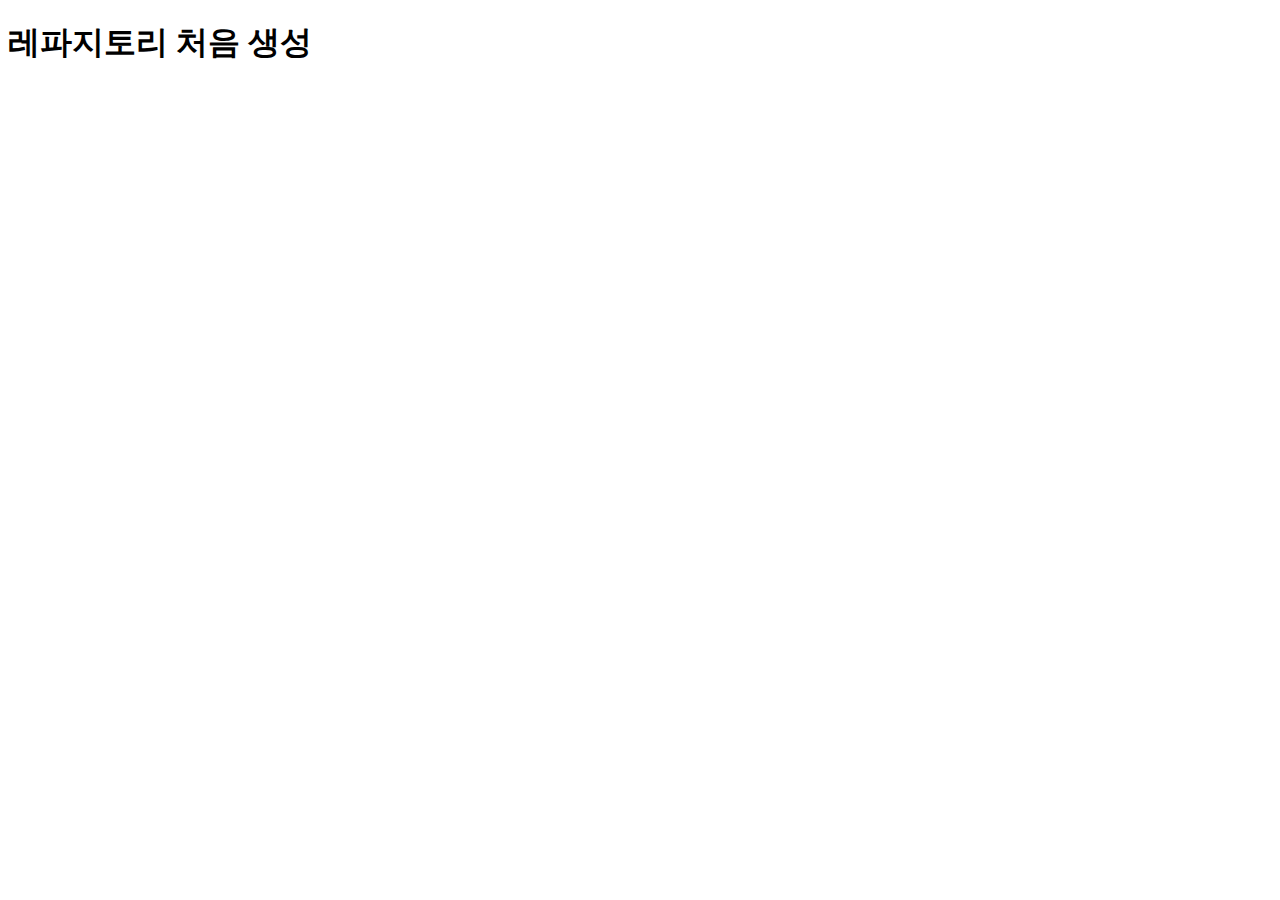
<file: index.html>
<!DOCTYPE html>
<html lang="ko">
<head>
    <meta charset="UTF-8">
    <meta name="viewport" content="width=device-width, initial-scale=1.0">
    <title>깃허브 연습</title>
</head>
<body>
    <h1>레파지토리 처음 생성</h1>
</body>
</html>
</file>
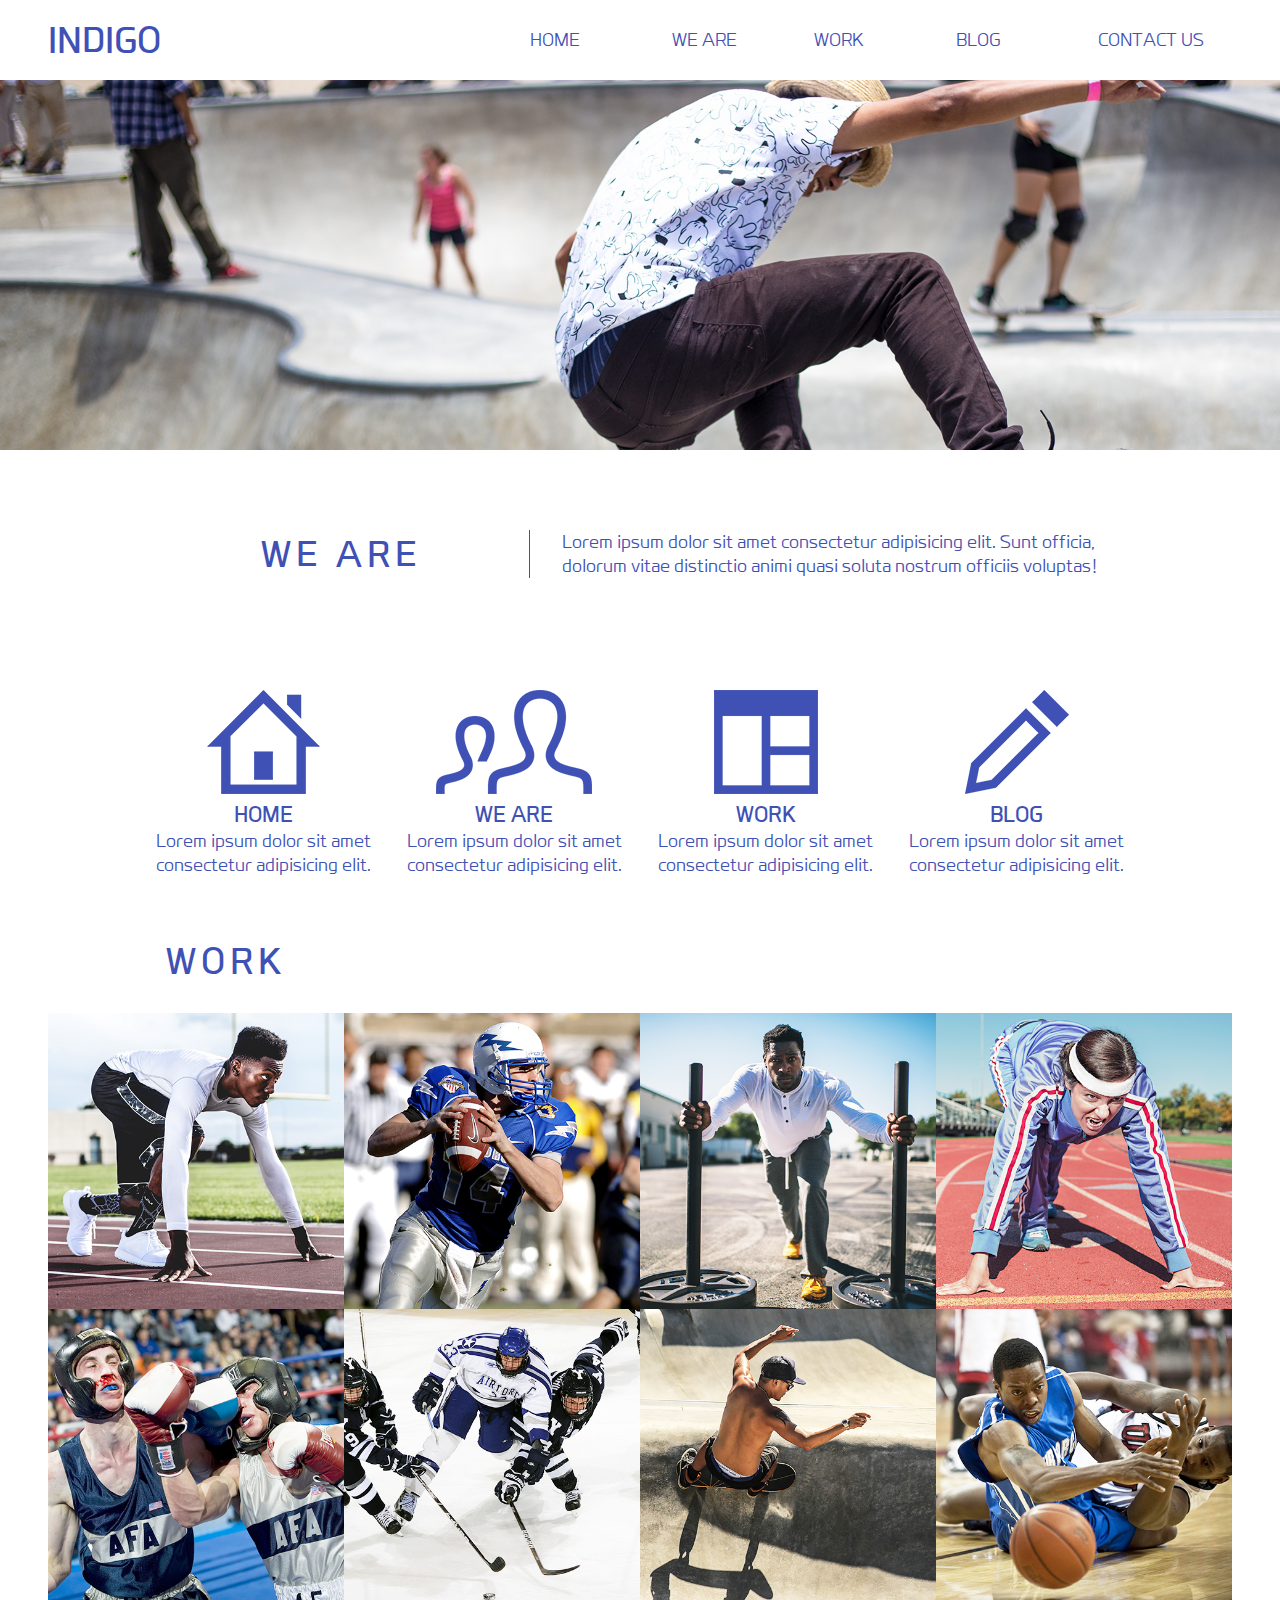
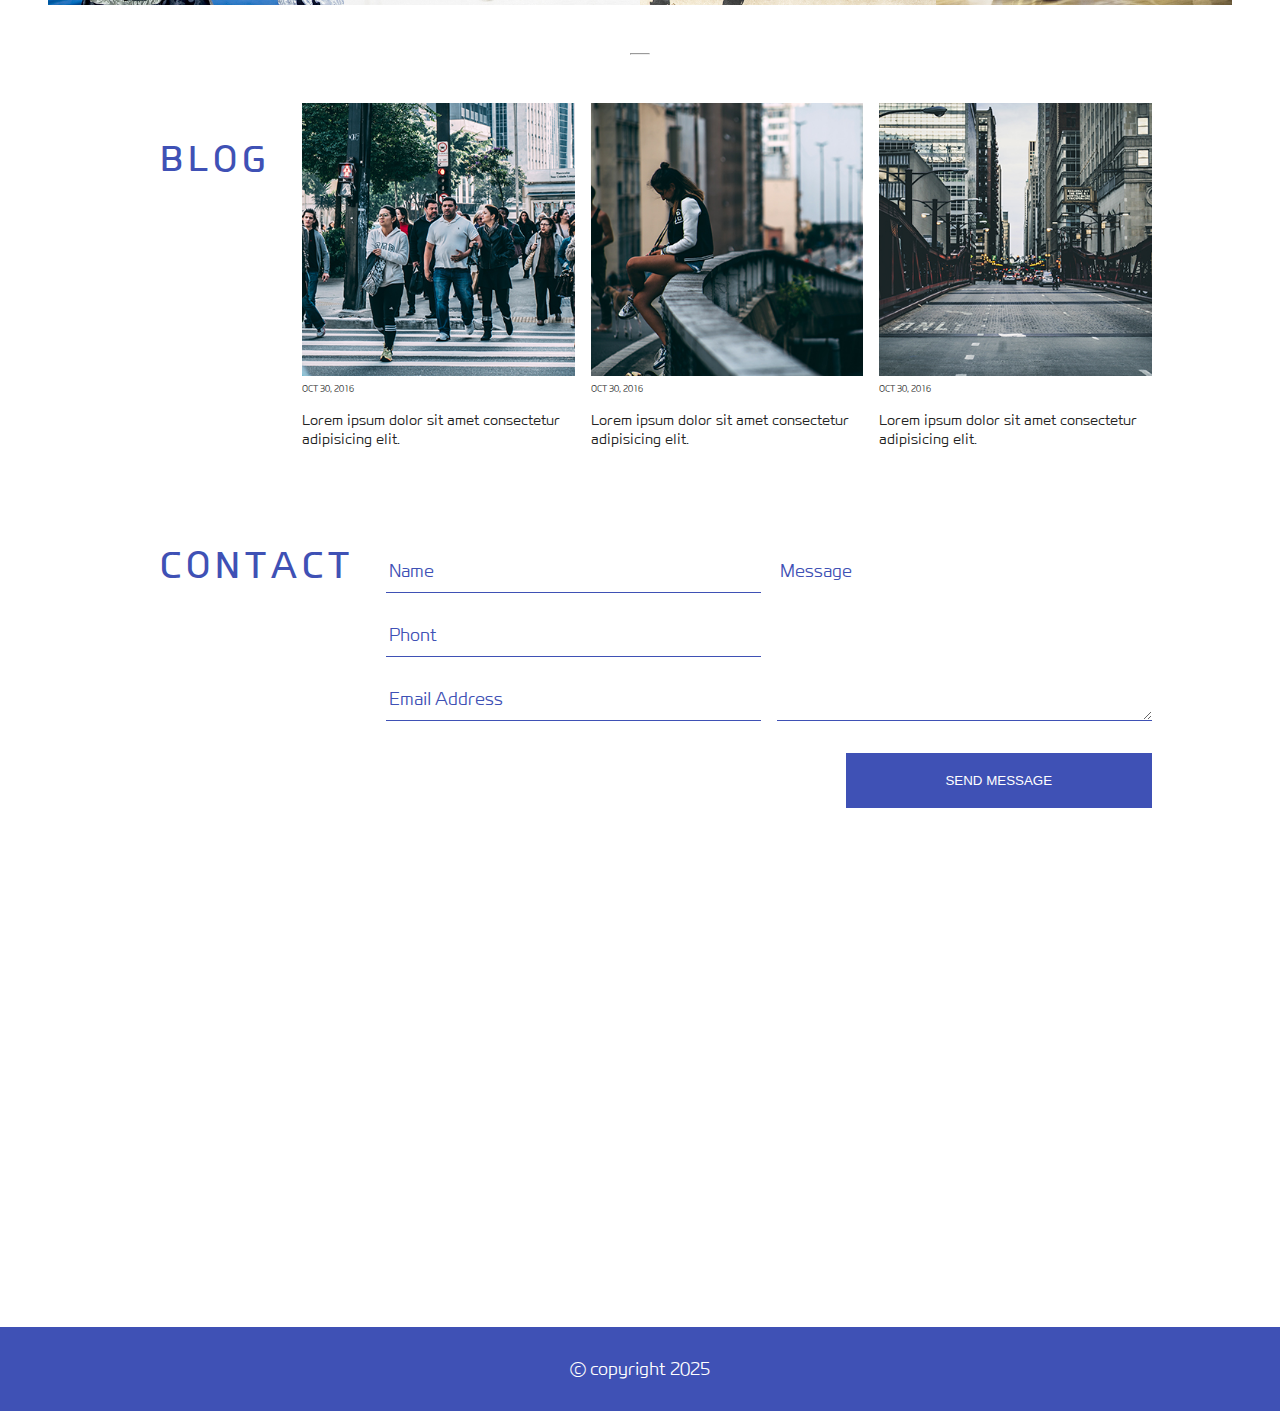
<file: response/index.html>
<!DOCTYPE html>
<html lang="ko">
  <head>
    <meta charset="UTF-8" />
    <meta name="viewport" content="width=device-width, initial-scale=1.0" />
    <link rel="icon" href="./images/favicon.ico" type="image/x-icon" />
    <link
      rel="stylesheet"
      href="https://cdnjs.cloudflare.com/ajax/libs/font-awesome/6.7.2/css/all.min.css"
    />
    <link rel="stylesheet" href="./CSS/reset.css" />
    <link rel="stylesheet" href="./CSS/fonts.css" />
    <link rel="stylesheet" href="./CSS/stlye.css" />
    <title>INDIGO</title>
  </head>
  <body>
    <header id="home">
      <nav>
        <h1>INDIGO</h1>
        <div class="menu-icon"><i class="fa-solid fa-bars"></i></div>
        <ul>
          <li><a href="#home">HOME</a></li>
          <li><a href="#about">WE ARE</a></li>
          <li><a href="#work">WORK</a></li>
          <li><a href="#blog">BLOG</a></li>
          <li><a href="#contact">CONTACT US</a></li>
        </ul>
      </nav>
    </header>
    <section id="about">
      <article class="weare">
        <h2>WE ARE</h2>
        <p>
          Lorem ipsum dolor sit amet consectetur adipisicing elit. Sunt officia,
          dolorum vitae distinctio animi quasi soluta nostrum officiis voluptas!
        </p>
      </article>
      <ul class="icon">
        <li>
          <img src="./images/promo01.png" alt="home 이미지" />
          <h3>HOME</h3>
          <p>Lorem ipsum dolor sit amet consectetur adipisicing elit.</p>
        </li>
        <li>
          <img src="./images/promo02.png" alt="we are 이미지" />
          <h3>WE ARE</h3>
          <p>Lorem ipsum dolor sit amet consectetur adipisicing elit.</p>
        </li>
        <li>
          <img src="./images/promo03.png" alt="work 이미지" />
          <h3>WORK</h3>
          <p>Lorem ipsum dolor sit amet consectetur adipisicing elit.</p>
        </li>
        <li>
          <img src="./images/promo04.png" alt="blog 이미지" />
          <h3>BLOG</h3>
          <p>Lorem ipsum dolor sit amet consectetur adipisicing elit.</p>
        </li>
      </ul>
    </section>
    <section id="work">
      <h2>WORK</h2>
      <article>
        <a href="#">
          <p>
            이미지1 <br />
            WEB/PRINT
          </p>
        </a>
        <a href="#">
          <p>
            이미지2 <br />
            WEB/PRINT
          </p>
        </a>
        <a href="#">
          <p>
            이미지3 <br />
            WEB/PRINT
          </p>
        </a>
        <a href="#">
          <p>
            이미지4 <br />
            WEB/PRINT
          </p>
        </a>
        <a href="#">
          <p>
            이미지5 <br />
            WEB/PRINT
          </p>
        </a>
        <a href="#">
          <p>
            이미지6 <br />
            WEB/PRINT
          </p>
        </a>
        <a href="#">
          <p>
            이미지7 <br />
            WEB/PRINT
          </p>
        </a>
        <a href="#">
          <p>
            이미지8 <br />
            WEB/PRINT
          </p>
        </a>
      </article>
    </section>
    <hr />
    <section id="blog">
      <h2>BLOG</h2>
      <ul>
        <li>
          <img src="./images/blog01.jpg" alt="블로그 1 이미지" />
          <p>OCT 30, 2016</p>
          <p>Lorem ipsum dolor sit amet consectetur adipisicing elit.</p>
        </li>
        <li>
          <img src="./images/blog02.jpg" alt="블로그 2 이미지" />
          <p>OCT 30, 2016</p>
          <p>Lorem ipsum dolor sit amet consectetur adipisicing elit.</p>
        </li>
        <li>
          <img src="./images/blog03.jpg" alt="블로그 3 이미지" />
          <p>OCT 30, 2016</p>
          <p>Lorem ipsum dolor sit amet consectetur adipisicing elit.</p>
        </li>
      </ul>
    </section>
    <section id="contact">
      <h2>CONTACT</h2>
      <form>
        <div class="form-box">
          <div class="left">
            <label>
              <span>Name</span>
              <input type="text" />
            </label>
            <label>
              <span>Phont</span>
              <input type="tell" />
            </label>
            <label>
              <span>Email Address</span>
              <input type="email" />
            </label>
          </div>
          <div class="right">
            <label>
              <span>Message</span>
              <textarea></textarea>
            </label>
          </div>
        </div>
        <button>SEND MESSAGE</button>
      </form>
    </section>
    <footer>
      <iframe
        src="https://www.google.com/maps/embed?pb=!1m18!1m12!1m3!1d3174.5553097327434!2d127.01115207642076!3d37.28197084039351!2m3!1f0!2f0!3f0!3m2!1i1024!2i768!4f13.1!3m3!1m2!1s0x357b43340a137667%3A0x692f2601c8996039!2z7ZmU7ISx7ZaJ6raB!5e0!3m2!1sko!2skr!4v1745979293502!5m2!1sko!2skr"
        width="100%"
        height="450"
        style="border: 0"
        allowfullscreen=""
        loading="lazy"
        referrerpolicy="no-referrer-when-downgrade"
      ></iframe>
      <p>ⓒ copyright 2025</p>
    </footer>
  </body>
</html>
</file>
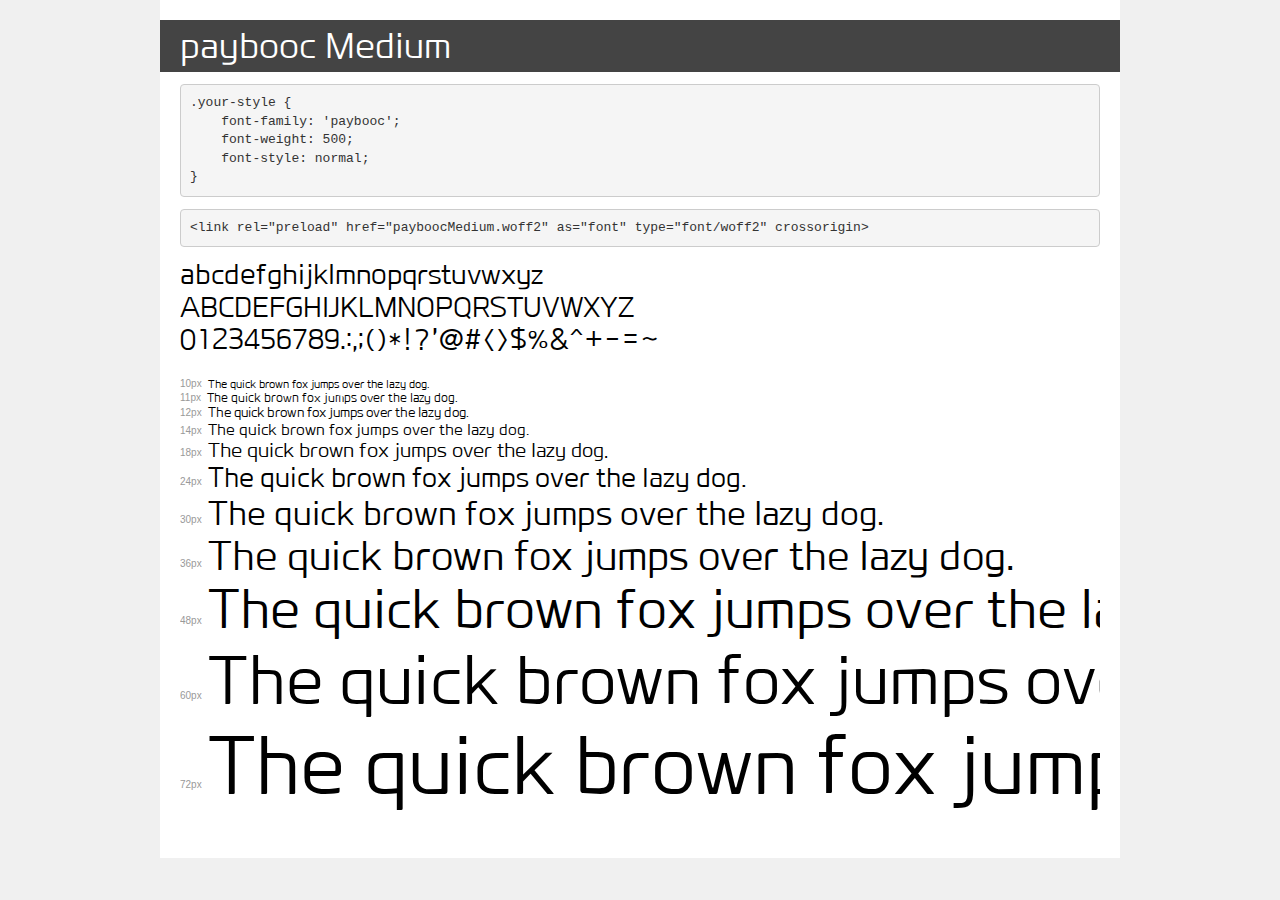
<file: blog-style/font/demo.html>
<!DOCTYPE html>
<html lang="en">
<head>
    <meta charset="utf-8">
    <meta http-equiv="X-UA-Compatible" content="IE=edge">
    <meta name="viewport" content="width=device-width, initial-scale=1">
    <meta name="robots" content="noindex, noarchive">
    <meta name="format-detection" content="telephone=no">
    <title>Transfonter demo</title>
    <link href="stylesheet.css" rel="stylesheet">
    <style>
        /*
        http://meyerweb.com/eric/tools/css/reset/
        v2.0 | 20110126
        License: none (public domain)
        */
        html, body, div, span, applet, object, iframe,
        h1, h2, h3, h4, h5, h6, p, blockquote, pre,
        a, abbr, acronym, address, big, cite, code,
        del, dfn, em, img, ins, kbd, q, s, samp,
        small, strike, strong, sub, sup, tt, var,
        b, u, i, center,
        dl, dt, dd, ol, ul, li,
        fieldset, form, label, legend,
        table, caption, tbody, tfoot, thead, tr, th, td,
        article, aside, canvas, details, embed,
        figure, figcaption, footer, header, hgroup,
        menu, nav, output, ruby, section, summary,
        time, mark, audio, video {
            margin: 0;
            padding: 0;
            border: 0;
            font-size: 100%;
            font: inherit;
            vertical-align: baseline;
        }
        /* HTML5 display-role reset for older browsers */
        article, aside, details, figcaption, figure,
        footer, header, hgroup, menu, nav, section {
            display: block;
        }
        body {
            line-height: 1;
        }
        ol, ul {
            list-style: none;
        }
        blockquote, q {
            quotes: none;
        }
        blockquote:before, blockquote:after,
        q:before, q:after {
            content: '';
            content: none;
        }
        table {
            border-collapse: collapse;
            border-spacing: 0;
        }
        /* demo styles */
        body {
            background: #f0f0f0;
            color: #000;
        }
        .page {
            background: #fff;
            width: 920px;
            margin: 0 auto;
            padding: 20px 20px 0 20px;
            overflow: hidden;
        }
        .font-container {
            overflow-x: auto;
            overflow-y: hidden;
            margin-bottom: 40px;
            line-height: 1.3;
            white-space: nowrap;
            padding-bottom: 5px;
        }
        h1 {
            position: relative;
            background: #444;
            font-size: 32px;
            color: #fff;
            padding: 10px 20px;
            margin: 0 -20px 12px -20px;
        }
        .letters {
            font-size: 25px;
            margin-bottom: 20px;
        }
        .s10:before {
            content: '10px';
        }
        .s11:before {
            content: '11px';
        }
        .s12:before {
            content: '12px';
        }
        .s14:before {
            content: '14px';
        }
        .s18:before {
            content: '18px';
        }
        .s24:before {
            content: '24px';
        }
        .s30:before {
            content: '30px';
        }
        .s36:before {
            content: '36px';
        }
        .s48:before {
            content: '48px';
        }
        .s60:before {
            content: '60px';
        }
        .s72:before {
            content: '72px';
        }
        .s10:before, .s11:before, .s12:before, .s14:before,
        .s18:before, .s24:before, .s30:before, .s36:before,
        .s48:before, .s60:before, .s72:before {
            font-family: Arial, sans-serif;
            font-size: 10px;
            font-weight: normal;
            font-style: normal;
            color: #999;
            padding-right: 6px;
        }
        pre {
            display: block;
            padding: 9px;
            margin: 0 0 12px;
            font-family: Monaco, Menlo, Consolas, "Courier New", monospace;
            font-size: 13px;
            line-height: 1.428571429;
            color: #333;
            font-weight: normal;
            font-style: normal;
            background-color: #f5f5f5;
            border: 1px solid #ccc;
            overflow-x: auto;
            border-radius: 4px;
        }
        /* responsive */
        @media (max-width: 959px) {
            .page {
                width: auto;
                margin: 0;
            }
        }
    </style>
</head>
<body>
<div class="page">
    <div class="demo">
        <h1 style="font-family: 'paybooc'; font-weight: 500; font-style: normal;">paybooc Medium</h1>
        <pre title="Usage">.your-style {
    font-family: 'paybooc';
    font-weight: 500;
    font-style: normal;
}</pre>
        <pre title="Preload (optional)">
&lt;link rel=&quot;preload&quot; href=&quot;payboocMedium.woff2&quot; as=&quot;font&quot; type=&quot;font/woff2&quot; crossorigin&gt;</pre>
        <div class="font-container" style="font-family: 'paybooc'; font-weight: 500; font-style: normal;">
            <p class="letters">
                abcdefghijklmnopqrstuvwxyz<br>
ABCDEFGHIJKLMNOPQRSTUVWXYZ<br>
                0123456789.:,;()*!?'@#&lt;&gt;$%&^+-=~
            </p>
            <p class="s10" style="font-size: 10px;">The quick brown fox jumps over the lazy dog.</p>
            <p class="s11" style="font-size: 11px;">The quick brown fox jumps over the lazy dog.</p>
            <p class="s12" style="font-size: 12px;">The quick brown fox jumps over the lazy dog.</p>
            <p class="s14" style="font-size: 14px;">The quick brown fox jumps over the lazy dog.</p>
            <p class="s18" style="font-size: 18px;">The quick brown fox jumps over the lazy dog.</p>
            <p class="s24" style="font-size: 24px;">The quick brown fox jumps over the lazy dog.</p>
            <p class="s30" style="font-size: 30px;">The quick brown fox jumps over the lazy dog.</p>
            <p class="s36" style="font-size: 36px;">The quick brown fox jumps over the lazy dog.</p>
            <p class="s48" style="font-size: 48px;">The quick brown fox jumps over the lazy dog.</p>
            <p class="s60" style="font-size: 60px;">The quick brown fox jumps over the lazy dog.</p>
            <p class="s72" style="font-size: 72px;">The quick brown fox jumps over the lazy dog.</p>
        </div>
    </div>

</div>
</body>
</html>
</file>
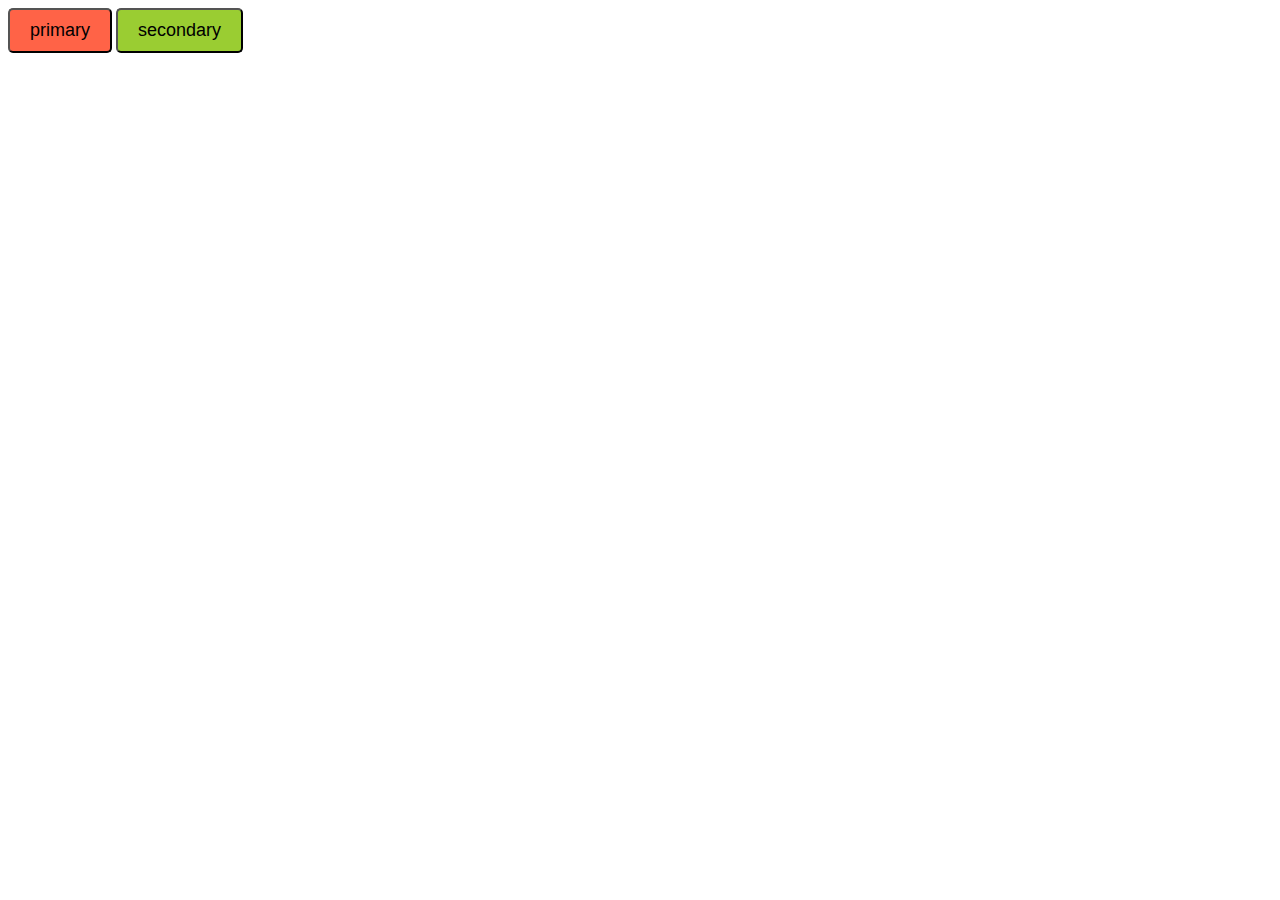
<file: SCSS/first/extend.html>
<!DOCTYPE html>
<html lang="ko">
<head>
    <meta charset="UTF-8">
    <meta name="viewport" content="width=device-width, initial-scale=1.0">
    <link rel="stylesheet" href="../css/extend.css">
    <title>상속</title>
</head>
<body>
    <div class="btn-wrap">
        <button class="primary">primary</button>
        <button class="secondary">secondary</button>
    </div>
</body>
</html>
</file>
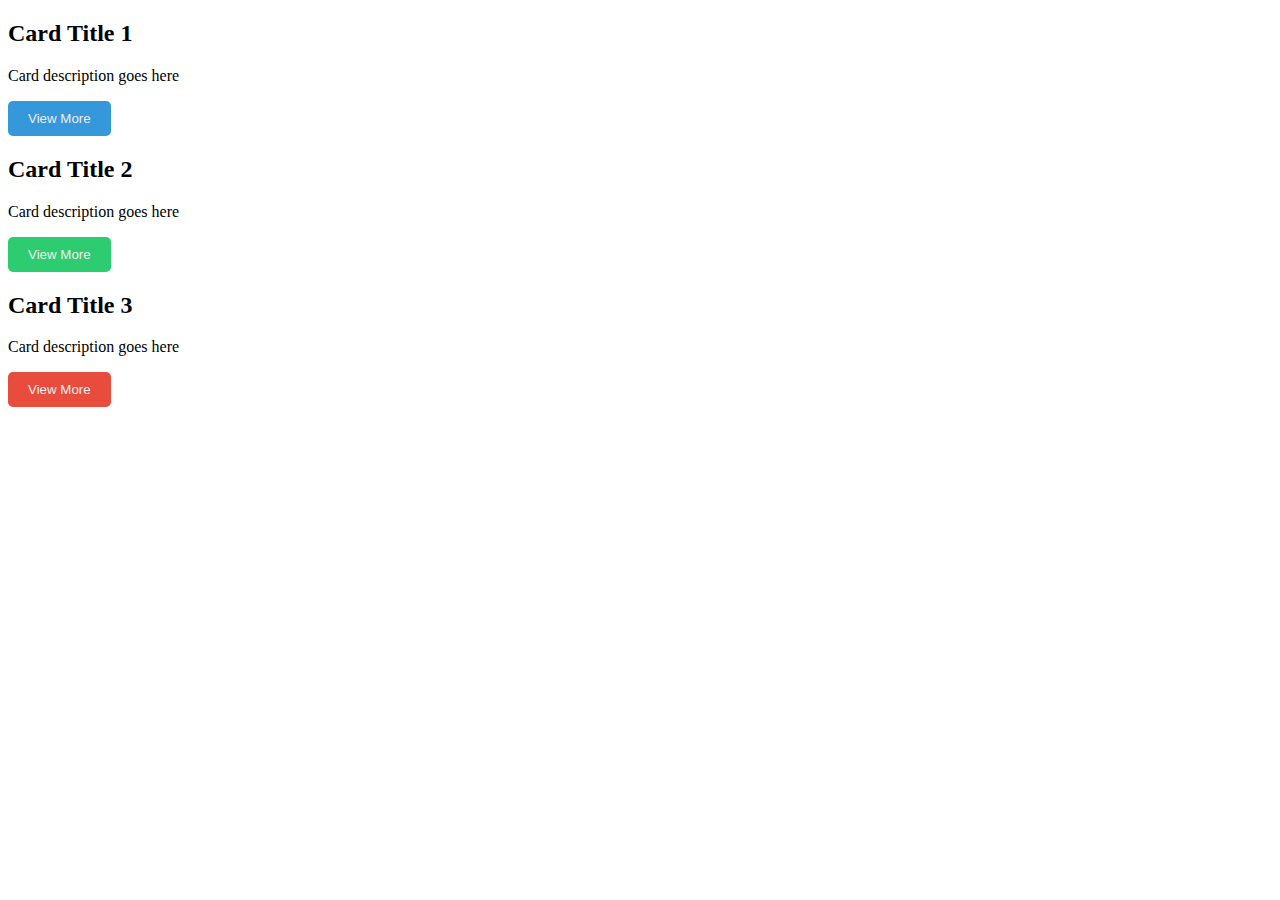
<file: SCSS/first/media.html>
<!DOCTYPE html>
<html lang="ko">
<head>
    <meta charset="UTF-8">
    <meta name="viewport" content="width=device-width, initial-scale=1.0">
    <link rel="stylesheet" href="../css/media.css">
    <title>Document</title>
</head>
<body>
    <!-- <div class="container"></div> -->
     <section>
        <div class="card">
            <h2>Card Title 1</h2>
            <p>Card description goes here</p>
            <button>View More</button>
        </div>
        <div class="card">
            <h2>Card Title 2</h2>
            <p>Card description goes here</p>
            <button>View More</button>
        </div>
        <div class="card">
            <h2>Card Title 3</h2>
            <p>Card description goes here</p>
            <button>View More</button>
        </div>
     </section>
</body>
</html>
</file>
<file: response/CSS/fonts.css>
@font-face {
    font-family: 'paybooc';
    src: url('../font/paybooc\ Light.ttf') format('truetype');
    font-weight: 100;
    font-style: normal;
}
@font-face {
    font-family: 'paybooc';
    src: url('../font/paybooc\ Medium.ttf') format('truetype');
    font-weight: 400;
    font-style: normal;
}
@font-face {
    font-family: 'paybooc';
    src: url('../font/paybooc\ Bold.ttf') format('truetype');
    font-weight: 600;
    font-style: normal;
}
</file>
<file: response/CSS/stlye.css>
html {
  scroll-behavior: smooth;
}

body {
  font-family: "paybooc", sans-serif;
  color: #3f51b5;
}

header {
  height: 80vh;
  width: 100%;
  background-image: url(../images/slide01.jpg);
  background-repeat: no-repeat;
  background-position: center;
  background-size: cover;
}
@media screen and (min-width: 768px) {
  header {
    height: 50vh;
  }
}
header nav {
  height: 80px;
  background-color: #fff;
  padding: 0 3rem;
  display: -webkit-box;
  display: -ms-flexbox;
  display: flex;
  -webkit-box-pack: justify;
      -ms-flex-pack: justify;
          justify-content: space-between;
  -webkit-box-align: center;
      -ms-flex-align: center;
          align-items: center;
  -webkit-box-orient: horizontal;
  -webkit-box-direction: normal;
      -ms-flex-direction: row;
          flex-direction: row;
}
header nav .menu-icon {
  font-size: 1.5rem;
  cursor: pointer;
}
@media screen and (min-width: 768px) {
  header nav .menu-icon {
    display: none;
  }
}
header nav .menu-icon:hover + ul {
  display: block;
}
header nav ul {
  display: none;
  width: 100%;
  position: absolute;
  top: 80px;
  left: 0;
}
header nav ul li {
  width: 100%;
  background-color: #3f51b5;
  color: #eee;
  padding: 0.5rem 0;
}
header nav ul li a {
  width: 100%;
  padding: 0 0.5rem;
}
@media screen and (min-width: 768px) {
  header nav ul li {
    width: 20%;
    padding: 0;
    background-color: #FFF;
    color: #3f51b5;
  }
}
@media screen and (min-width: 768px) {
  header nav ul {
    position: static;
    width: 60%;
    display: -webkit-box;
    display: -ms-flexbox;
    display: flex;
    -webkit-box-pack: center;
        -ms-flex-pack: center;
            justify-content: center;
    -webkit-box-align: center;
        -ms-flex-align: center;
            align-items: center;
    -webkit-box-orient: horizontal;
    -webkit-box-direction: normal;
        -ms-flex-direction: row;
            flex-direction: row;
  }
}

section#about {
  margin: 2rem;
  text-align: center;
  line-height: 1.5;
}
section#about article {
  margin: 3rem 0;
  padding: 3rem 0;
}
section#about article h2 {
  font-size: 2rem;
  letter-spacing: 5px;
}
@media screen and (min-width: 768px) {
  section#about article h2 {
    width: 40%;
    border-right: 1px solid #3f51b5;
  }
}
@media screen and (min-width: 768px) {
  section#about article p {
    text-align: left;
    width: 60%;
    text-align: left;
  }
}
@media screen and (min-width: 768px) {
  section#about article {
    width: 80%;
    margin: 0 auto;
    display: -webkit-box;
    display: -ms-flexbox;
    display: flex;
    -webkit-box-pack: center;
        -ms-flex-pack: center;
            justify-content: center;
    -webkit-box-align: center;
        -ms-flex-align: center;
            align-items: center;
    -webkit-box-orient: horizontal;
    -webkit-box-direction: normal;
        -ms-flex-direction: row;
            flex-direction: row;
    gap: 2rem;
  }
}
section#about ul li {
  margin: 1rem 0;
}
@media screen and (min-width: 768px) {
  section#about ul {
    width: 80%;
    margin: 3rem auto;
    display: -webkit-box;
    display: -ms-flexbox;
    display: flex;
    -webkit-box-pack: center;
        -ms-flex-pack: center;
            justify-content: center;
    -webkit-box-align: center;
        -ms-flex-align: center;
            align-items: center;
    -webkit-box-orient: horizontal;
    -webkit-box-direction: normal;
        -ms-flex-direction: row;
            flex-direction: row;
    gap: 2rem;
  }
}

section#work {
  margin: 3rem;
}
section#work h2 {
  font-size: 2rem;
  letter-spacing: 5px;
  text-align: center;
}
@media screen and (min-width: 768px) {
  section#work h2 {
    width: 80%;
    margin: 2rem auto;
    text-align: left;
  }
}
section#work article {
  display: grid;
  grid-template-columns: 1fr;
}
@media screen and (min-width: 768px) {
  section#work article {
    grid-template-columns: repeat(4, 1fr);
  }
}
section#work article a {
  aspect-ratio: 1/1;
  background-repeat: no-repeat;
  background-size: cover;
}
section#work article a:nth-child(1) {
  background-image: url(../images/work01.jpg);
}
section#work article a:nth-child(2) {
  background-image: url(../images/work02.jpg);
}
section#work article a:nth-child(3) {
  background-image: url(../images/work03.jpg);
}
section#work article a:nth-child(4) {
  background-image: url(../images/work04.jpg);
}
section#work article a:nth-child(5) {
  background-image: url(../images/work05.jpg);
}
section#work article a:nth-child(6) {
  background-image: url(../images/work06.jpg);
}
section#work article a:nth-child(7) {
  background-image: url(../images/work07.jpg);
}
section#work article a:nth-child(8) {
  background-image: url(../images/work08.jpg);
}
section#work article a:hover p {
  display: block;
}
section#work article a p {
  display: none;
  width: 100%;
  height: 100%;
  background-color: rgba(0, 0, 255, 0.5);
  color: #eee;
  padding: 1rem;
}

hr {
  width: 20px;
  margin: 2rem auto;
  text-align: center;
}

section#blog {
  width: 80%;
  margin: 3rem auto;
  line-height: 1.5;
  display: -webkit-box;
  display: -ms-flexbox;
  display: flex;
  -webkit-box-pack: center;
      -ms-flex-pack: center;
          justify-content: center;
  -webkit-box-align: center;
      -ms-flex-align: center;
          align-items: center;
  -webkit-box-orient: vertical;
  -webkit-box-direction: normal;
      -ms-flex-direction: column;
          flex-direction: column;
}
@media screen and (min-width: 768px) {
  section#blog {
    -webkit-box-pack: justify;
        -ms-flex-pack: justify;
            justify-content: space-between;
    -webkit-box-align: start;
        -ms-flex-align: start;
            align-items: flex-start;
    -webkit-box-orient: horizontal;
    -webkit-box-direction: normal;
        -ms-flex-direction: row;
            flex-direction: row;
  }
}
section#blog h2 {
  margin: 2rem;
  font-size: 2rem;
  letter-spacing: 5px;
  text-align: center;
}
@media screen and (min-width: 768px) {
  section#blog ul {
    display: -webkit-box;
    display: -ms-flexbox;
    display: flex;
    -ms-flex-pack: distribute;
        justify-content: space-around;
    -webkit-box-align: center;
        -ms-flex-align: center;
            align-items: center;
    -webkit-box-orient: horizontal;
    -webkit-box-direction: normal;
        -ms-flex-direction: row;
            flex-direction: row;
    gap: 1rem;
  }
}
section#blog ul li img {
  width: 100%;
}
section#blog ul li p {
  color: #222;
}
section#blog ul li p:nth-of-type(1) {
  font-size: 0.5rem;
}
section#blog ul li p:nth-of-type(2) {
  font-size: 0.8rem;
  margin: 1rem 0;
}

@media screen and (min-width: 768px) {
  section#contact {
    display: -webkit-box;
    display: -ms-flexbox;
    display: flex;
    -webkit-box-pack: center;
        -ms-flex-pack: center;
            justify-content: center;
    -webkit-box-align: start;
        -ms-flex-align: start;
            align-items: flex-start;
    -webkit-box-orient: horizontal;
    -webkit-box-direction: normal;
        -ms-flex-direction: row;
            flex-direction: row;
    width: 80%;
    margin: 3rem auto;
  }
}
section#contact h2 {
  margin: 2rem;
  font-size: 2rem;
  letter-spacing: 5px;
  text-align: center;
}
section#contact form {
  width: 80%;
  margin: 1rem auto;
}
@media screen and (min-width: 768px) {
  section#contact form .form-box {
    display: -webkit-box;
    display: -ms-flexbox;
    display: flex;
    -webkit-box-pack: center;
        -ms-flex-pack: center;
            justify-content: center;
    -webkit-box-align: start;
        -ms-flex-align: start;
            align-items: flex-start;
    -webkit-box-orient: horizontal;
    -webkit-box-direction: normal;
        -ms-flex-direction: row;
            flex-direction: row;
    gap: 1rem;
  }
}
section#contact form .form-box div {
  width: 100%;
}
@media screen and (min-width: 768px) {
  section#contact form .form-box div {
    width: 50%;
  }
}
section#contact label {
  display: block;
  position: relative;
  height: 2rem;
  margin: 2rem 0;
}
section#contact label span {
  position: absolute;
  top: 0;
  left: 3px;
  z-index: 3;
}
section#contact label input, section#contact label textarea {
  position: absolute;
  top: 0;
  left: 0;
  width: 100%;
  height: 100%;
  border: none;
  border-bottom: 1px solid #3f51b5;
}
section#contact label textarea {
  height: 500%;
}
section#contact button {
  margin-top: 200px;
  background-color: #3f51b5;
  color: #FFf;
  border: none;
  outline: none;
  padding: 20px;
  display: block;
  width: 40%;
  margin-left: auto;
  cursor: pointer;
}
@media screen and (min-width: 768px) {
  section#contact button {
    margin-top: 0;
  }
}
section#contact button:hover {
  background-color: #171e44;
}

footer p {
  background-color: #3f51b5;
  color: #FFF;
  padding: 2rem 0;
  text-align: center;
}/*# sourceMappingURL=stlye.css.map */
</file>
<file: blog-style/font/stylesheet.css>
@font-face {
    font-family: 'paybooc';
    src: url('payboocMedium.woff2') format('woff2'),
        url('payboocMedium.woff') format('woff');
    font-weight: 500;
    font-style: normal;
    font-display: swap;
}
</file>
<file: SCSS/css/extend.css>
.btn-wrap .secondary, .btn-wrap .primary {
  padding: 10px 20px;
  border-radius: 5px;
  font-size: 18px;
}

.btn-wrap .primary {
  background-color: tomato;
}
.btn-wrap .secondary {
  background-color: yellowgreen;
}/*# sourceMappingURL=extend.css.map */
</file>
<file: SCSS/css/media.css>
.container {
  height: 100vh;
  width: 1000px;
  margin: 0 auto;
  background-color: #3498db;
}
@media (max-width: 786px) {
  .container {
    width: 90%;
    background-color: #2ecc71;
  }
}
@media (max-width: 500px) {
  .container {
    width: 100%;
    background-color: #e74c3c;
  }
}

.card:nth-child(1) button {
  background-color: #3498db;
  color: #eee;
  padding: 10px 20px;
  border: none;
  cursor: pointer;
  border-radius: 5px;
}
.card:nth-child(1) button:hover {
  background-color: #196090;
}
.card:nth-child(2) button {
  background-color: #2ecc71;
  color: #eee;
  padding: 10px 20px;
  border: none;
  cursor: pointer;
  border-radius: 5px;
}
.card:nth-child(2) button:hover {
  background-color: #1b7943;
}
.card:nth-child(3) button {
  background-color: #e74c3c;
  color: #eee;
  padding: 10px 20px;
  border: none;
  cursor: pointer;
  border-radius: 5px;
}
.card:nth-child(3) button:hover {
  background-color: #a82315;
}/*# sourceMappingURL=media.css.map */
</file>
